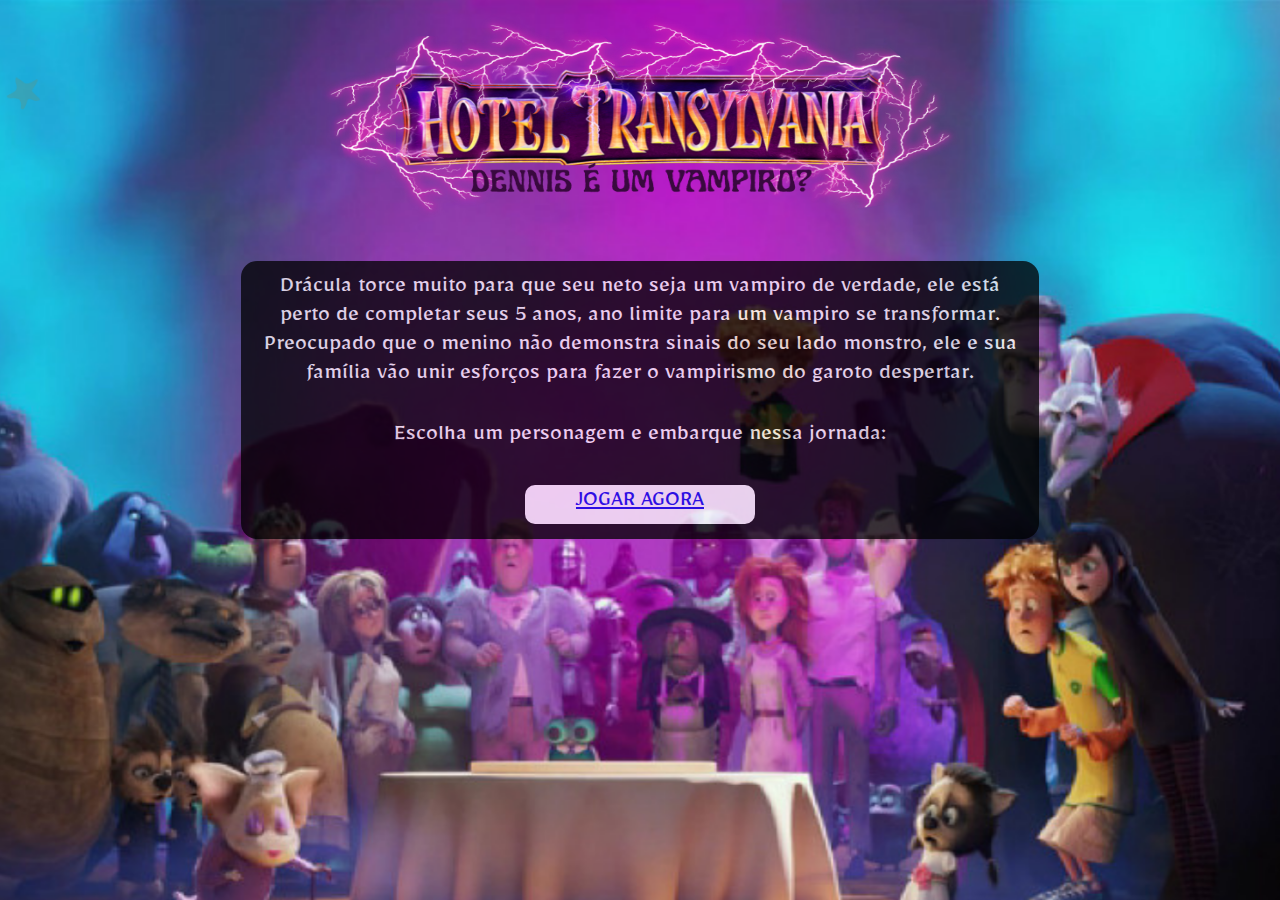
<file: index.html>
<!DOCTYPE html>
<html lang="en">
<head>
    <meta charset="UTF-8">
    <meta http-equiv="X-UA-Compatible" content="IE=edge">
    <meta name="viewport" content="width=device-width, initial-scale=1.0">
    <title>Jogo - Hotel Transilvânia</title>
    <link rel="stylesheet" href="css/style-index.css">

</head>
<body class="page">
    <header class="maintitle">
        <a class="logo"
        href="index.html"><img src=".//imagens/logo-hotel.png" alt='logo hotel Transilvânia'width="700px" height="220">
        </a>
    </header>

    <section class="container">
          <p class="instructions"> Drácula torce muito para que seu neto seja um vampiro de verdade, ele está perto de completar seus 5 anos, ano limite para um vampiro se transformar. Preocupado que o menino não demonstra sinais do seu lado monstro, ele e sua família vão unir esforços para fazer o vampirismo do garoto despertar. </p>
          <p>Escolha um personagem e embarque nessa jornada:</p>

        <button><a href="./html/characters.html">JOGAR AGORA</a></button>

    </section>

</body>
</html>
</file>
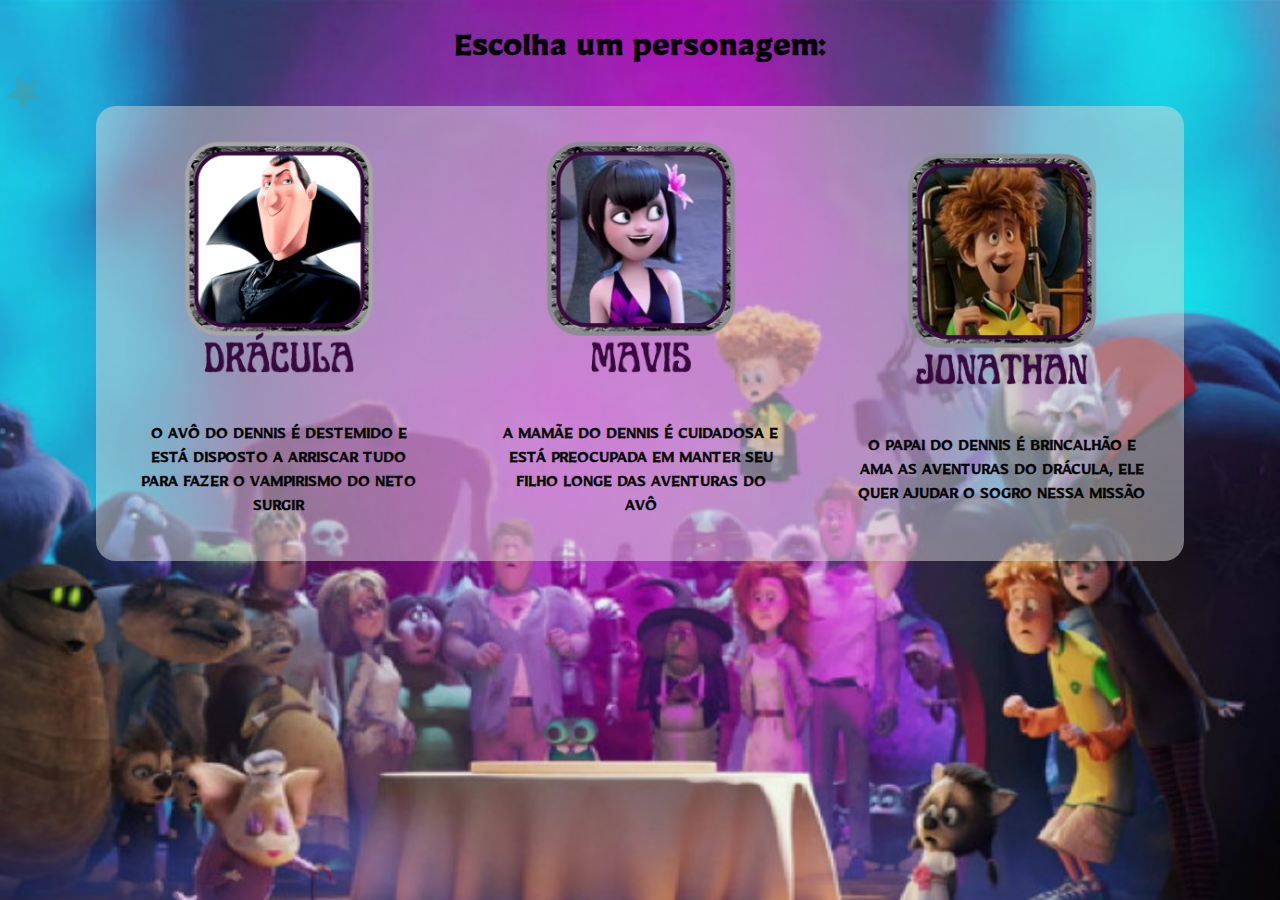
<file: html/characters.html>
<!DOCTYPE html>
<html lang="en">
<head>
    <meta charset="UTF-8">
    <meta http-equiv="X-UA-Compatible" content="IE=edge">
    <meta name="viewport" content="width=device-width, initial-scale=1.0">
    <title>Escolha seu personagem</title>
    <link rel="stylesheet" href="../css/style-characters.css">

</head>
<body>
  <header class="maintitle">
    <h1>Escolha um personagem:</h1>
</header>


    <section class="container">

      <ul class ="char-choice">

        <li class="char-item">
          <a href="./playerDracula1.html"><img src="../imagens/player1-dracula.png" alt='dracula'width="250px" height="250"></a>
          <span class="char-lore">O avô do Dennis é destemido e está disposto a arriscar tudo para fazer o vampirismo do neto surgir</span>
        </li>

        <li class ="char-item">
           <a href="./playerMavis1.html"><img src="../imagens/player2-mavis.png" alt='mavis'width="250px" height="250"></a>
           <span class="char-lore">A mamãe do Dennis é cuidadosa e está preocupada em manter seu filho longe das aventuras do avô</span>
        </li>

        <li class =" char-item ">
           <a href="./playerJonathan1.html"><img src="../imagens/player3-jonathan.png" alt='jonathan'width="250px" height="250"></a>
           <span class="char-lore">O papai do Dennis é brincalhão e ama as aventuras do Drácula, ele quer ajudar o sogro nessa missão</span>
        </li>

      </ul>
    </section>

</body>
</html>
</file>
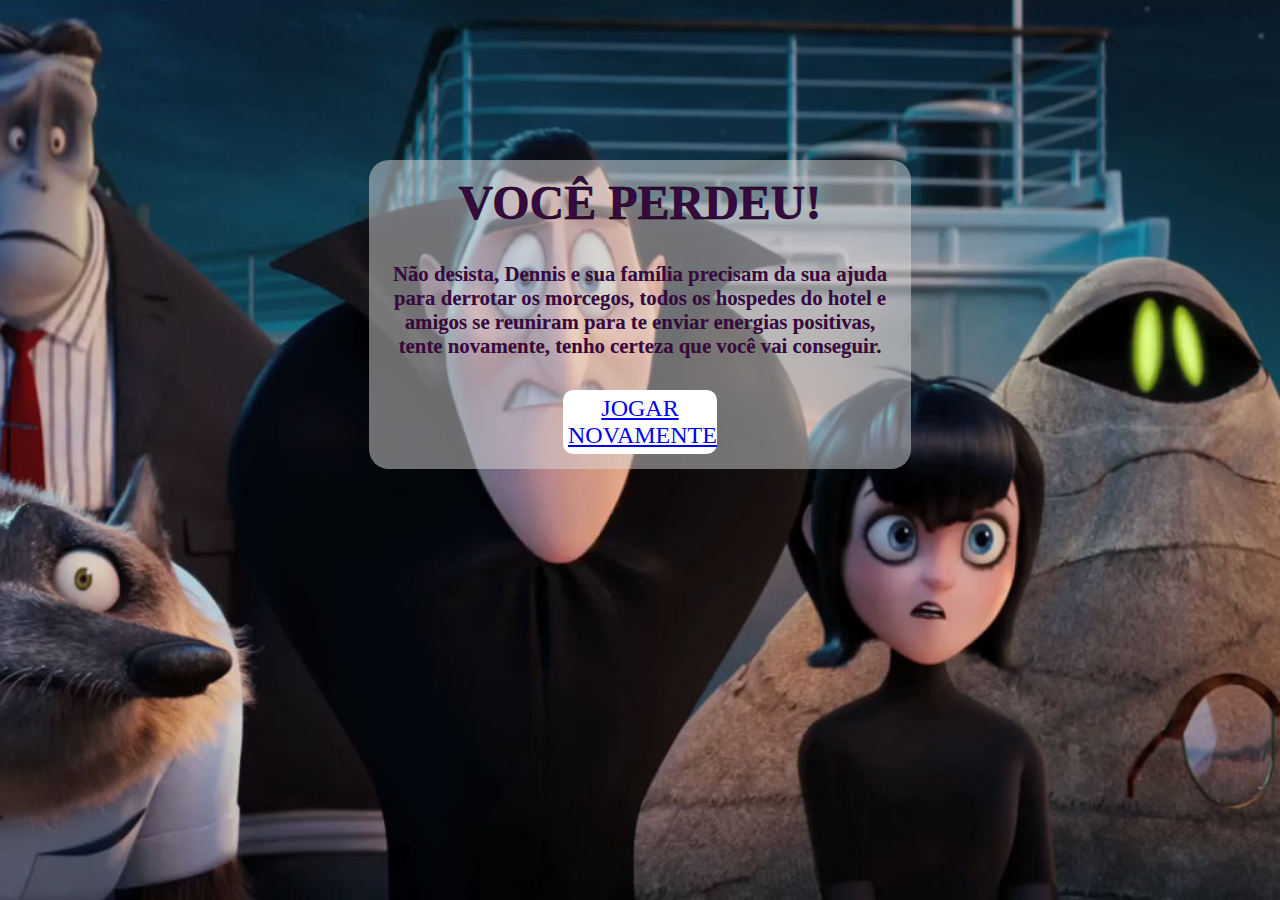
<file: html/gamehover-loser.html>
<!DOCTYPE html>
<html lang="en">
<head>
    <meta charset="UTF-8">
    <meta http-equiv="X-UA-Compatible" content="IE=edge">
    <meta name="viewport" content="width=device-width, initial-scale=1.0">
    <title>Terceira Pergunta - Player Drácula</title>
    <link rel="stylesheet" href="../css/style-gamehover-loser.css">

</head>
<body>
    <main>
        <section class="question">
             <h1>VOCÊ PERDEU!</h1>
             <h2>Não desista, Dennis e sua família precisam da sua ajuda para derrotar os morcegos, todos os hospedes do hotel e amigos se reuniram para te enviar energias positivas, tente novamente, tenho certeza que você vai conseguir. </h2>
        </section>

        <button class="click"> <a href="../index.html">JOGAR NOVAMENTE</a></button>

    </main>
</body>
</html>
</file>
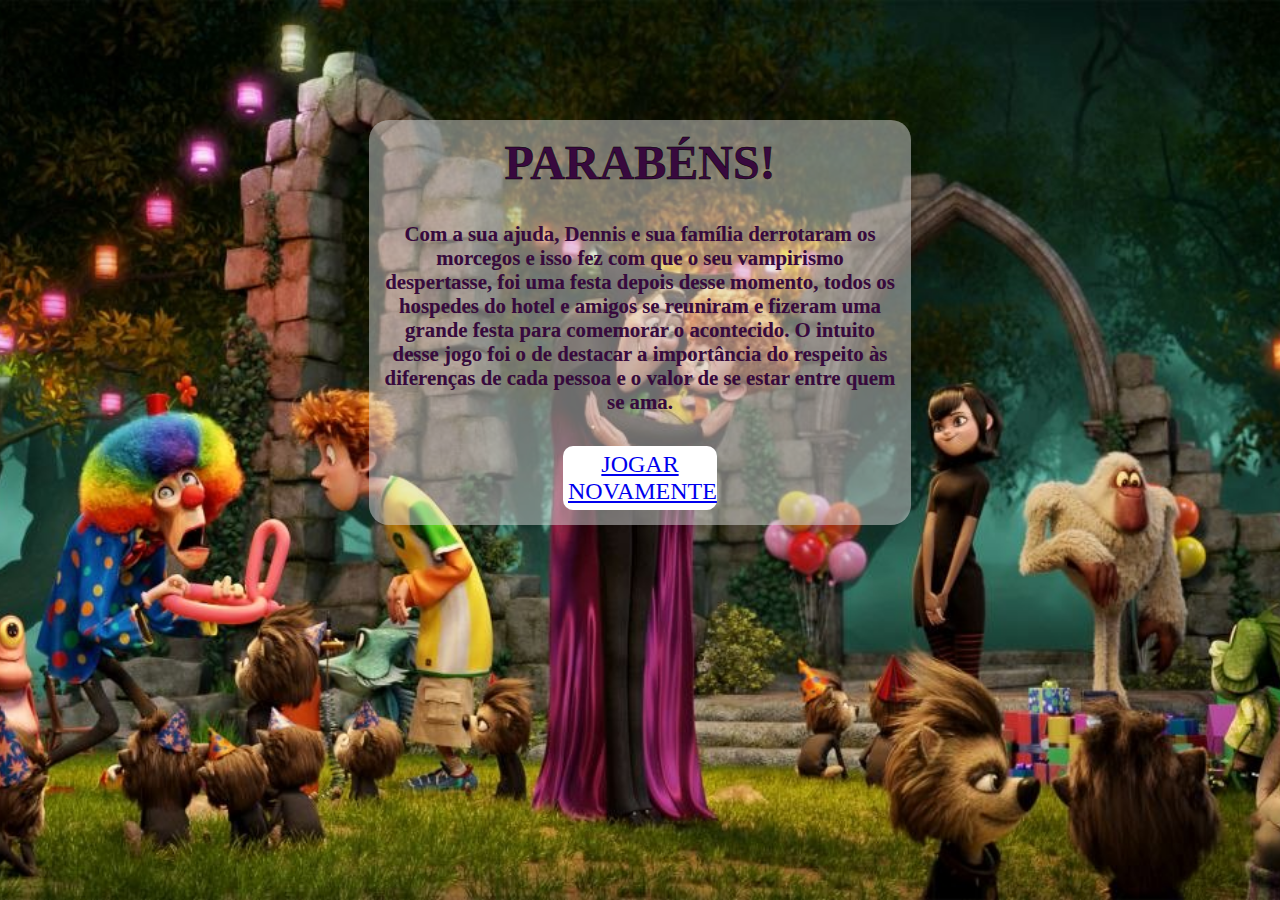
<file: html/gamehover-winner.html>
<!DOCTYPE html>
<html lang="en">
<head>
    <meta charset="UTF-8">
    <meta http-equiv="X-UA-Compatible" content="IE=edge">
    <meta name="viewport" content="width=device-width, initial-scale=1.0">
    <title>Terceira Pergunta - Player Drácula</title>
    <link rel="stylesheet" href="../css/style-gamehover-winner.css">

</head>
<body>
    <main>
        <section class="question">
             <h1>PARABÉNS!</h1>
             <h2>Com a sua ajuda, Dennis e sua família derrotaram os morcegos e isso fez com que o seu vampirismo despertasse, foi uma festa depois desse momento, todos os hospedes do hotel e amigos se reuniram e fizeram uma grande festa para comemorar o acontecido. O intuito desse jogo foi o de destacar a importância do respeito às diferenças de cada pessoa e o valor de se estar entre quem se ama.</h2>
        </section>

        <button class="click"> <a href="../index.html">JOGAR NOVAMENTE</a></button>

    </main>
</body>
</html>
</file>
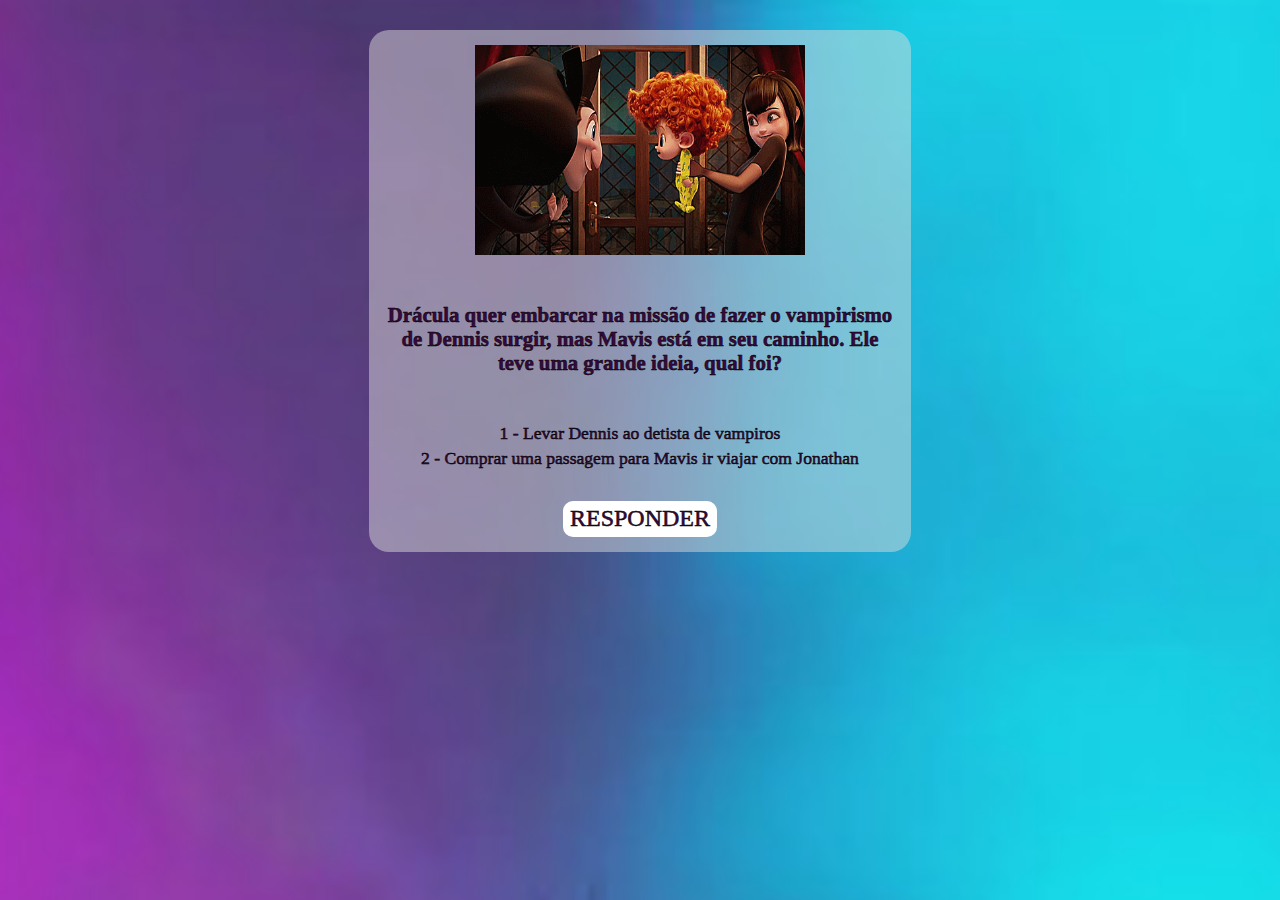
<file: html/playerDracula1.html>
<!DOCTYPE html>
<html lang="en">
<head>
    <meta charset="UTF-8">
    <meta http-equiv="X-UA-Compatible" content="IE=edge">
    <meta name="viewport" content="width=device-width, initial-scale=1.0">
    <title>Primeira Pergunta - Player Drácula</title>
    <link rel="stylesheet" href="../css/style-players.css">
    <script src="../js/playerDracula.js"></script>

</head>
<body>
    <main>
        <section class="question">
            <img src="../imagens/player-gif-dracula1.gif" alt='dracula'width="330px" height="210">
            <h2>Drácula quer embarcar na missão de fazer o vampirismo de Dennis surgir, mas Mavis está em seu caminho. Ele teve uma grande ideia, qual foi?</h2>
            
            <div class="position">
                 <ul class="options">
                     <li>1 - Levar Dennis ao detista de vampiros</li>
                     <li>2 - Comprar uma passagem para Mavis ir viajar com Jonathan</li>
                 </ul>
            </div>
            
        </section>

        <button onclick="decisao1()"><a class="click">RESPONDER</a></button>

    </main>
</body>
</html>
</file>
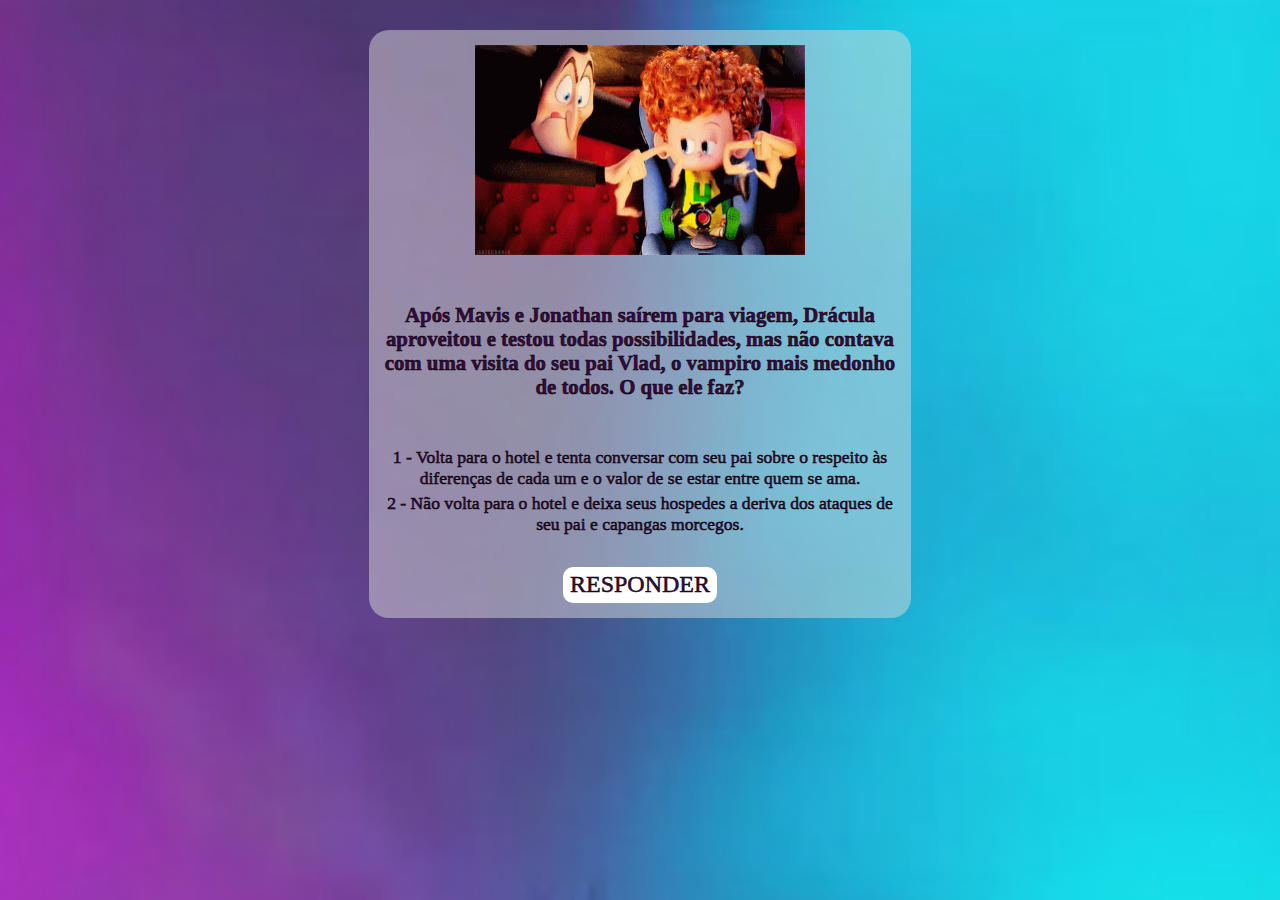
<file: html/playerDracula2.html>
<!DOCTYPE html>
<html lang="en">
<head>
    <meta charset="UTF-8">
    <meta http-equiv="X-UA-Compatible" content="IE=edge">
    <meta name="viewport" content="width=device-width, initial-scale=1.0">
    <title>Segunda Pergunta - Player Drácula</title>
    <link rel="stylesheet" href="../css/style-players.css">
    <script src="../js/playerDracula.js"></script>

</head>
<body>
    <main>
        <section class="question">
            <img src="../imagens/player-gif-dracula2.gif" alt='dracula'width="330px" height="210">
            <h2>Após Mavis e Jonathan saírem para viagem, Drácula aproveitou e testou todas possibilidades, mas não contava com uma visita do seu pai Vlad, o vampiro mais medonho de todos. O que ele faz?</h2>
           
            <div class="position">
                 <ul class="options">
                     <li>1 - Volta para o hotel e tenta conversar com seu pai sobre o respeito às diferenças de cada um e o valor de se estar entre quem se ama.</li>
                     <li>2 - Não volta para o hotel e deixa seus hospedes a deriva dos ataques de seu pai e capangas morcegos.</li>
                 </ul>
            </div>
            
        </section>

        <button onclick="decisao2()"><a class="click">RESPONDER</a></button>

    </main>
</body>
</html>
</file>
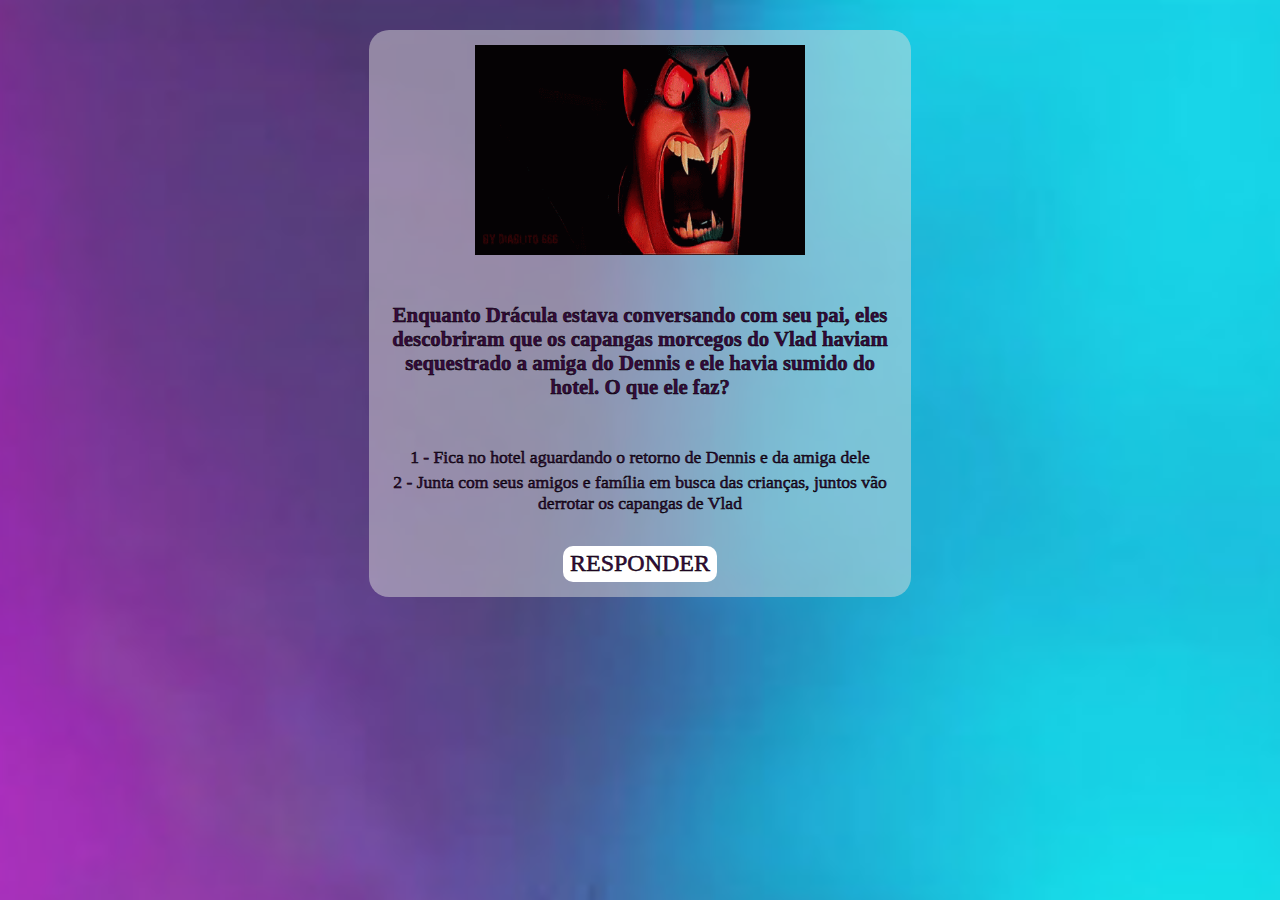
<file: html/playerDracula3.html>
<!DOCTYPE html>
<html lang="en">
<head>
    <meta charset="UTF-8">
    <meta http-equiv="X-UA-Compatible" content="IE=edge">
    <meta name="viewport" content="width=device-width, initial-scale=1.0">
    <title>Terceira Pergunta - Player Drácula</title>
    <link rel="stylesheet" href="../css/style-players.css">
    <script src="../js/playerDracula.js"></script>
    

</head>
<body>
    <main>
        <section class="question">
            <img src="../imagens/player-gif-dracula3.gif" alt='dracula'width="330px" height="210">
            <h2>Enquanto Drácula estava conversando com seu pai, eles descobriram que os capangas morcegos do Vlad haviam sequestrado a amiga do Dennis e ele havia sumido do hotel. O que ele faz?</h2>
           
            <div class="position">
                 <ul class="options">
                     <li>1 - Fica no hotel aguardando o retorno de Dennis e da amiga dele</li>
                     <li>2 - Junta com seus amigos e família em busca das crianças, juntos vão derrotar os capangas de Vlad</li>
                 </ul>
           </div>
           
        </section>

        <button onclick="decisao3()"><a class="click">RESPONDER</a></button>

    </main>
</body>
</html>
</file>
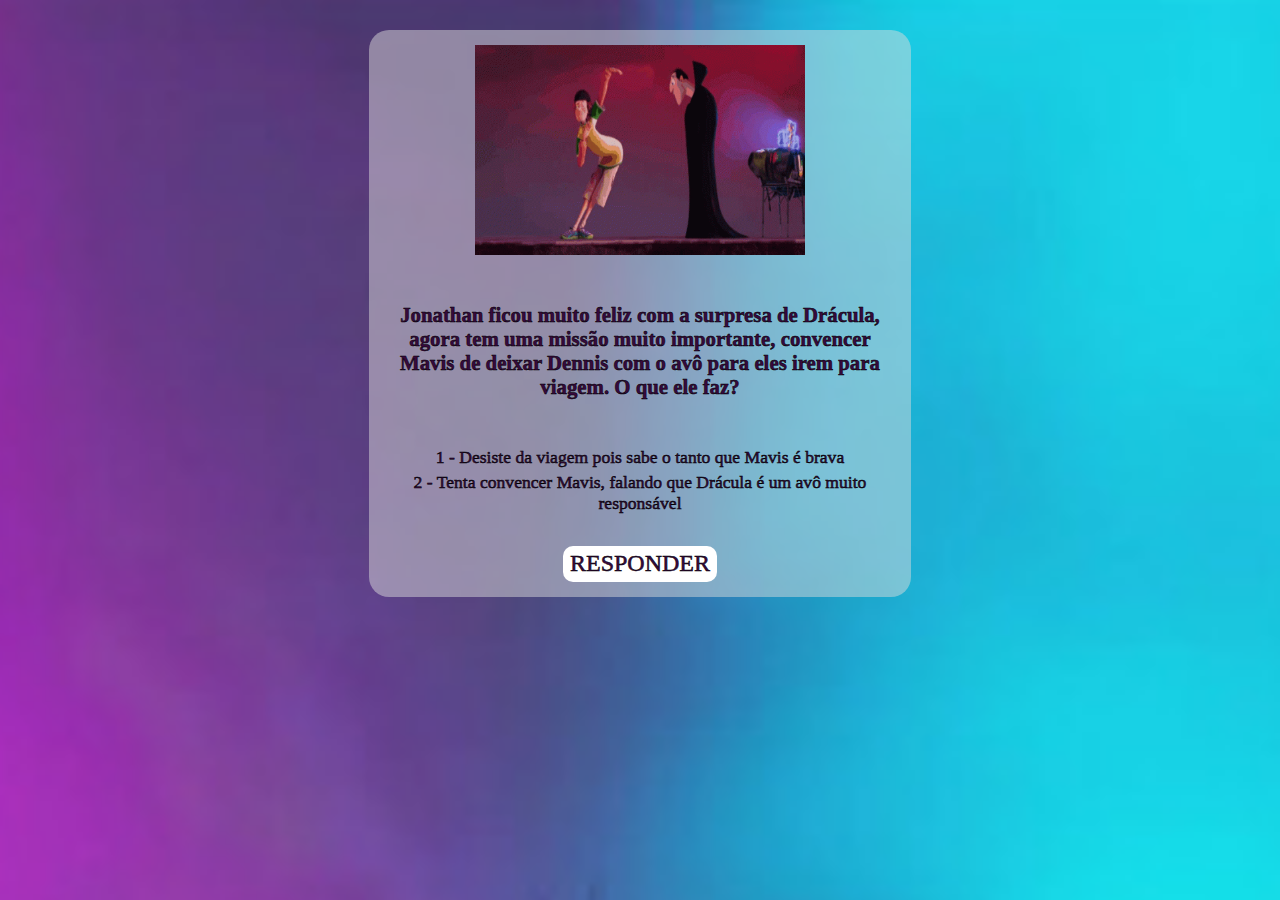
<file: html/playerJonathan1.html>
<!DOCTYPE html>
<html lang="en">
<head>
    <meta charset="UTF-8">
    <meta http-equiv="X-UA-Compatible" content="IE=edge">
    <meta name="viewport" content="width=device-width, initial-scale=1.0">
    <title>Primeira Pergunta - Player Jonathan</title>
    <link rel="stylesheet" href="../css/style-players.css">
   

</head>
<body>
    <main>
        <section class="question">
            <img src="../imagens/player-gif-jonathan1.gif" alt='dracula'width="330px" height="210">
            <h2>Jonathan ficou muito feliz com a surpresa de Drácula, agora tem uma missão muito importante, convencer Mavis de deixar Dennis com o avô para eles irem para viagem. O que ele faz? </h2>
           
            <div class="position">
                 <ul class="options">
                      <li>1 - Desiste da viagem pois sabe o tanto que Mavis é brava</li>
                     <li>2 - Tenta convencer Mavis, falando que Drácula é um avô muito responsável</li>
                 </ul>
            </div>
            
        </section>

        <button onclick="decisao1()"><a class="click">RESPONDER</a></button>

    </main>
    <script src="../js/playerJonathan.js"></script>
</body>
</html>
</file>
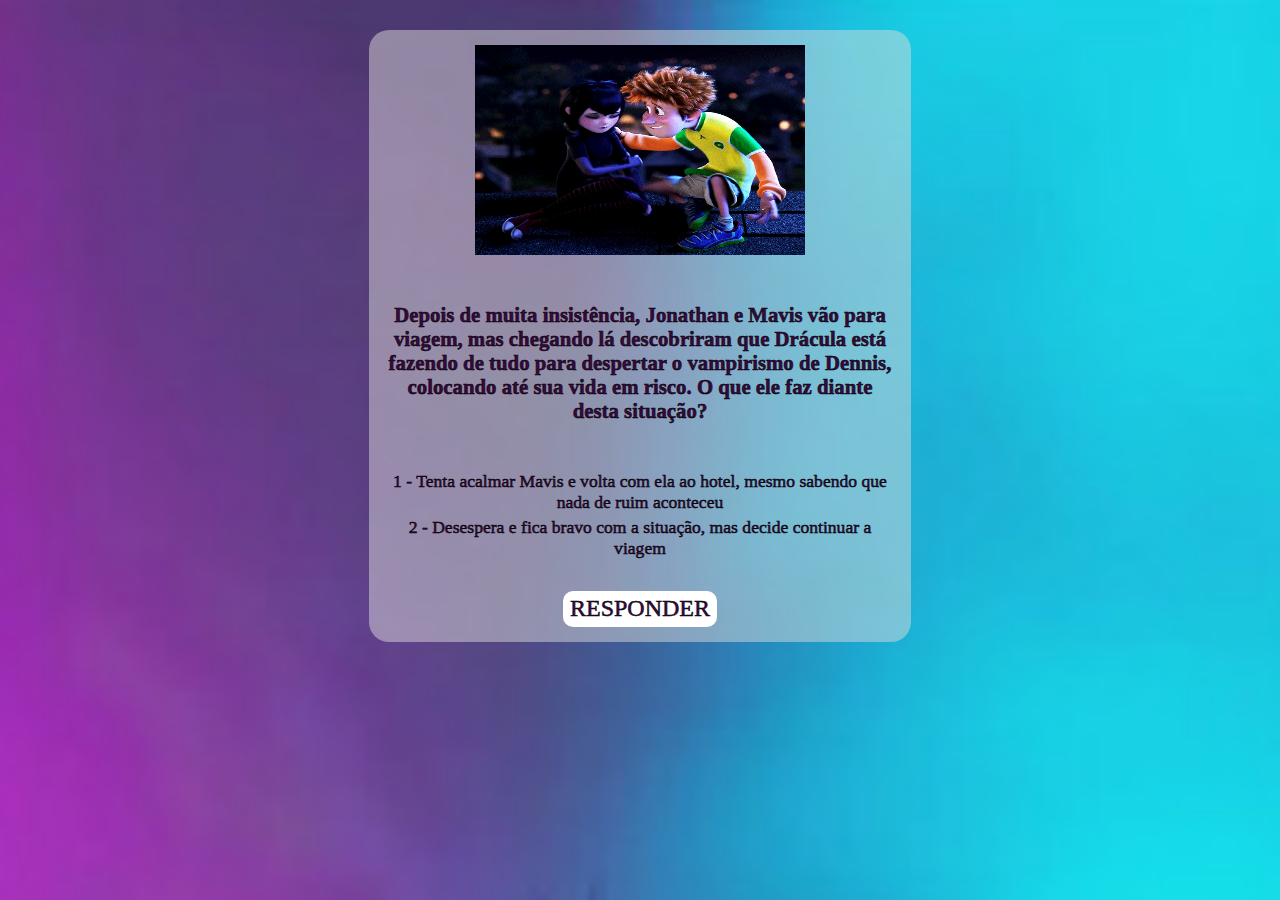
<file: html/playerJonathan2.html>
<!DOCTYPE html>
<html lang="en">
<head>
    <meta charset="UTF-8">
    <meta http-equiv="X-UA-Compatible" content="IE=edge">
    <meta name="viewport" content="width=device-width, initial-scale=1.0">
    <title>Segunda Pergunta - Player Jonathan</title>
    <link rel="stylesheet" href="../css/style-players.css">
    <script src="../js/playerJonathan.js"></script>

</head>
<body>
    <main>
        <section class="question">
            <img src="../imagens/player-gif-jonathan3.gif" alt='dracula'width="330px" height="210">
            <h2>Depois de muita insistência, Jonathan e Mavis vão para viagem, mas chegando lá descobriram que Drácula está fazendo de tudo para despertar o vampirismo de Dennis, colocando até sua vida em risco. O que ele faz diante desta situação?</h2>
        
            <div class="position">
                  <ul class="options">
                     <li>1 - Tenta acalmar Mavis e volta com ela ao hotel, mesmo sabendo que nada de ruim aconteceu</li>
                     <li>2 - Desespera e fica bravo com a situação, mas decide continuar a viagem</li>
                   </ul>
            </div>
            
        </section>

        <button onclick="decisao2()"><a class="click">RESPONDER</a></button>

    </main>
</body>
</html>
</file>
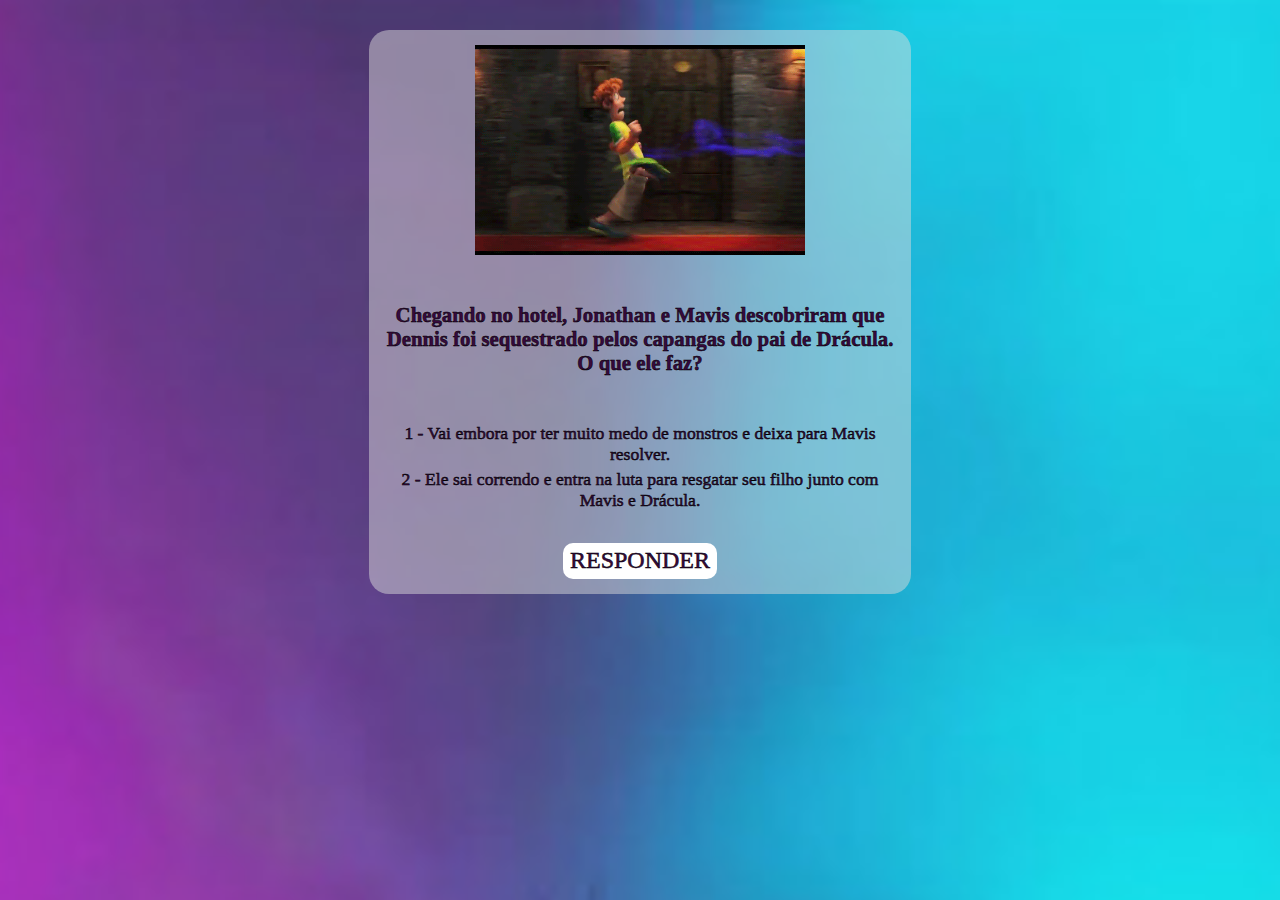
<file: html/playerJonathan3.html>
<!DOCTYPE html>
<html lang="en">
<head>
    <meta charset="UTF-8">
    <meta http-equiv="X-UA-Compatible" content="IE=edge">
    <meta name="viewport" content="width=device-width, initial-scale=1.0">
    <title>Terceira Pergunta - Player Jonathan</title>
    <link rel="stylesheet" href="../css/style-players.css">
    <script src="../js/playerJonathan.js"></script>

</head>
<body>
    <main>
        <section class="question">
            <img src="../imagens/player-gif-jonathan2.gif" alt='dracula'width="330px" height="210">
            <h2>Chegando no hotel, Jonathan e Mavis descobriram que Dennis foi sequestrado pelos capangas do pai de Drácula. O que ele faz?</h2>
         
            <div class="position">
                <ul class="options">
                     <li>1 - Vai embora por ter muito medo de monstros e deixa para Mavis resolver.</li>
                     <li>2 - Ele sai correndo e entra na luta para resgatar seu filho junto com Mavis e Drácula.</li>
                </ul>
            </div>

        </section>

        <button onclick="decisao3()"><a class="click">RESPONDER</a></button>

    </main>
</body>
</html>
</file>
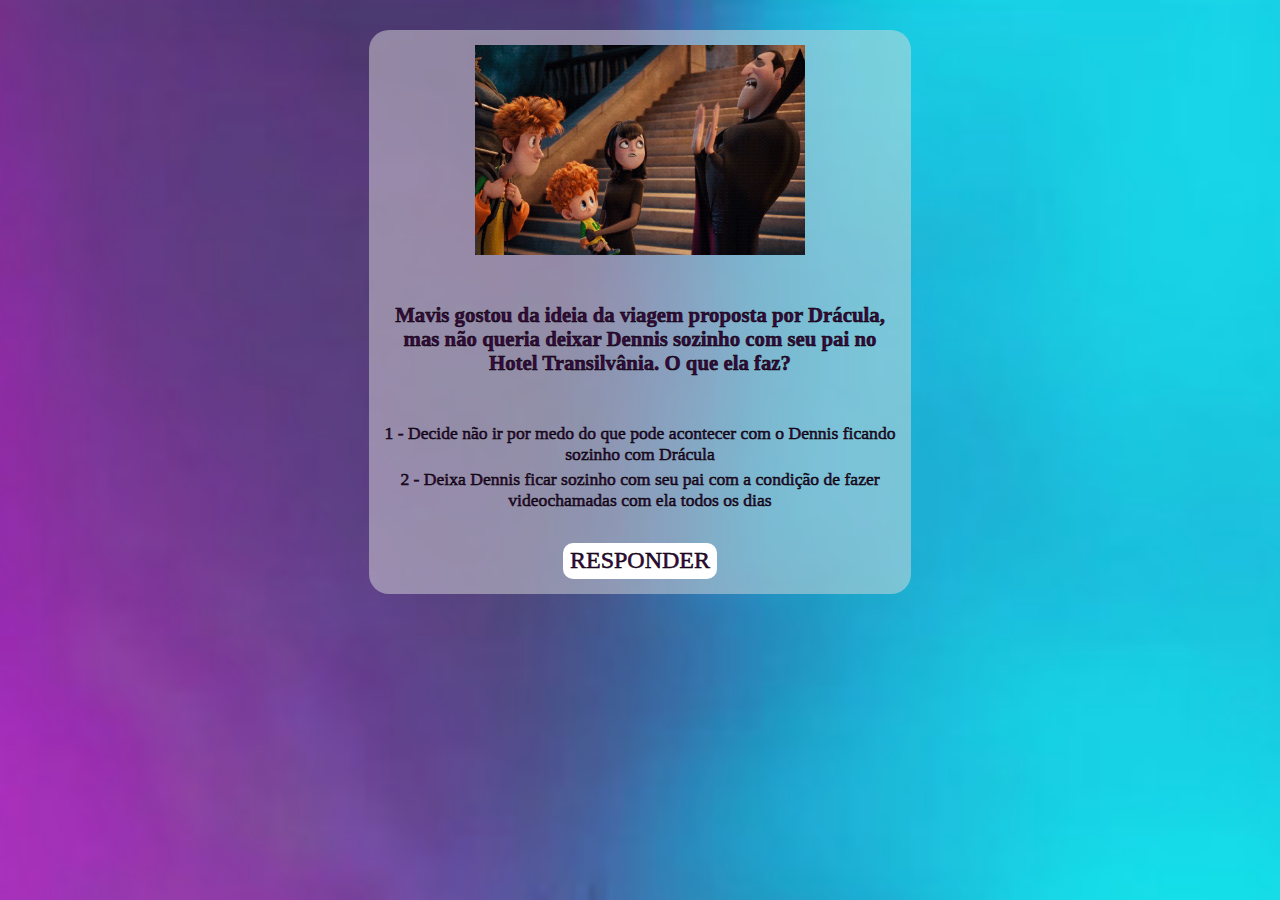
<file: html/playerMavis1.html>
<!DOCTYPE html>
<html lang="en">
<head>
    <meta charset="UTF-8">
    <meta http-equiv="X-UA-Compatible" content="IE=edge">
    <meta name="viewport" content="width=device-width, initial-scale=1.0">
    <title>Primeira Pergunta - Player Mavis</title>
    <link rel="stylesheet" href="../css/style-players.css">
    <script src="../js/playerMavis.js"></script>

</head>
<body>
    <main>
        <section class="question">
            <img src="../imagens/player-gif-mavis1.gif" alt='dracula'width="330px" height="210">
            <h2>Mavis gostou da ideia da viagem proposta por Drácula, mas não queria deixar Dennis sozinho com seu pai no Hotel Transilvânia. O que ela faz?</h2>
        
            <div class="position">
                  <ul class="options">
                      <li>1 - Decide não ir por medo do que pode acontecer com o Dennis ficando sozinho com Drácula</li>
                     <li>2 - Deixa Dennis ficar sozinho com seu pai com a condição de fazer videochamadas com ela todos os dias</li>
                  </ul>
            </div>
            
        </section>

        <button onclick="decisao1()"><a class="click">RESPONDER</a></button>

    </main>
</body>
</html>
</file>
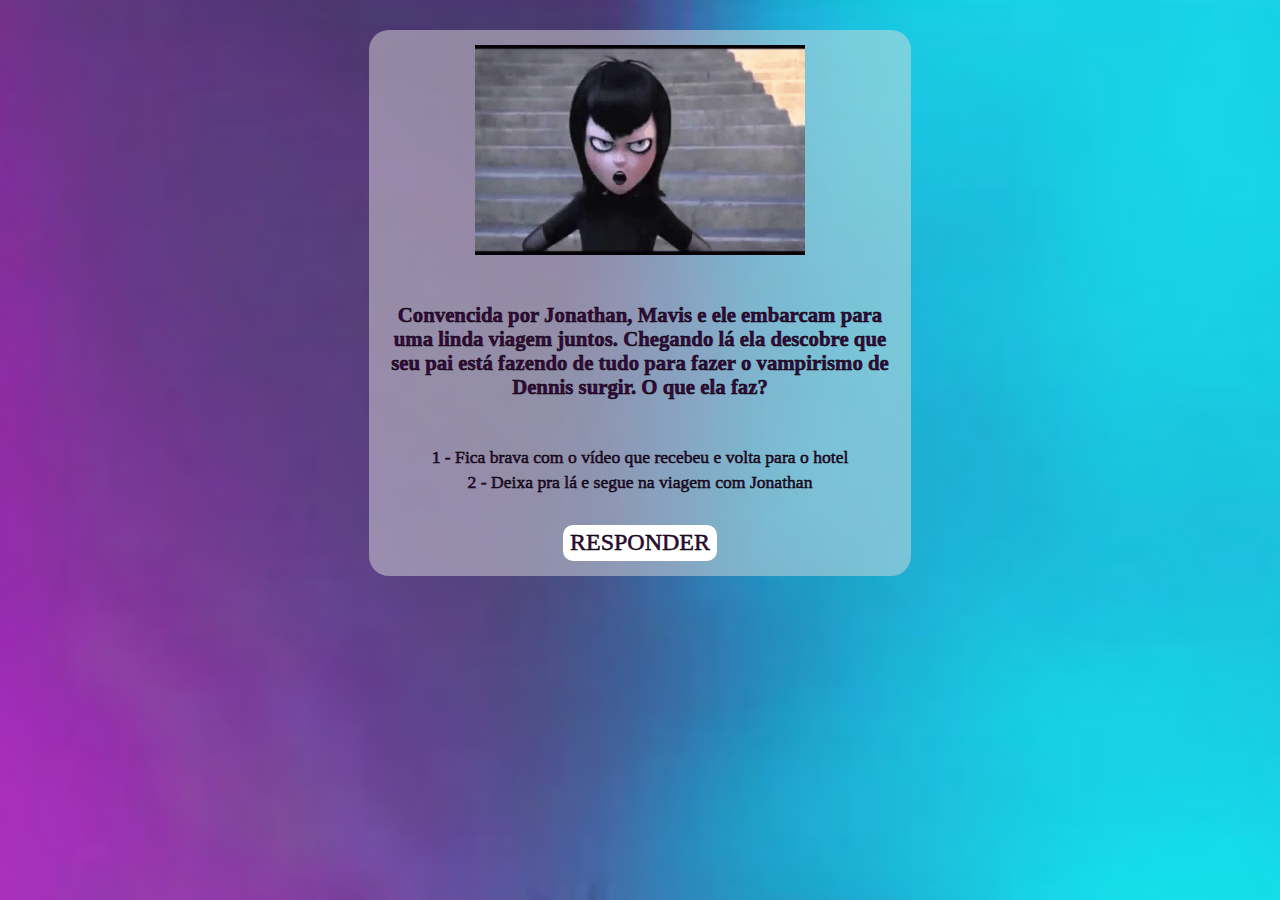
<file: html/playerMavis2.html>
<!DOCTYPE html>
<html lang="en">
<head>
    <meta charset="UTF-8">
    <meta http-equiv="X-UA-Compatible" content="IE=edge">
    <meta name="viewport" content="width=device-width, initial-scale=1.0">
    <title>Segunda Pergunta - Player Mavis</title>
    <link rel="stylesheet" href="../css/style-players.css">
    <script src="../js/playerMavis.js"></script>

</head>
<body>
    <main>
        <section class="question">
            <img src="../imagens/player-gif-mavis2.gif" alt='dracula'width="330px" height="210">
            <h2>Convencida por Jonathan, Mavis e ele embarcam para uma linda viagem juntos. Chegando lá ela descobre que seu pai está fazendo de tudo para fazer o vampirismo de Dennis surgir. O que ela faz?</h2>
       
            <div class="position">
                  <ul class="options">
                     <li>1 - Fica brava com o vídeo que recebeu e volta para o hotel</li>
                     <li>2 - Deixa pra lá e segue na viagem com Jonathan</li>
                 </ul>
            </div>
            
        </section>

        <button onclick="decisao2()"><a class="click">RESPONDER</a></button>

    </main>
</body>
</html>
</file>
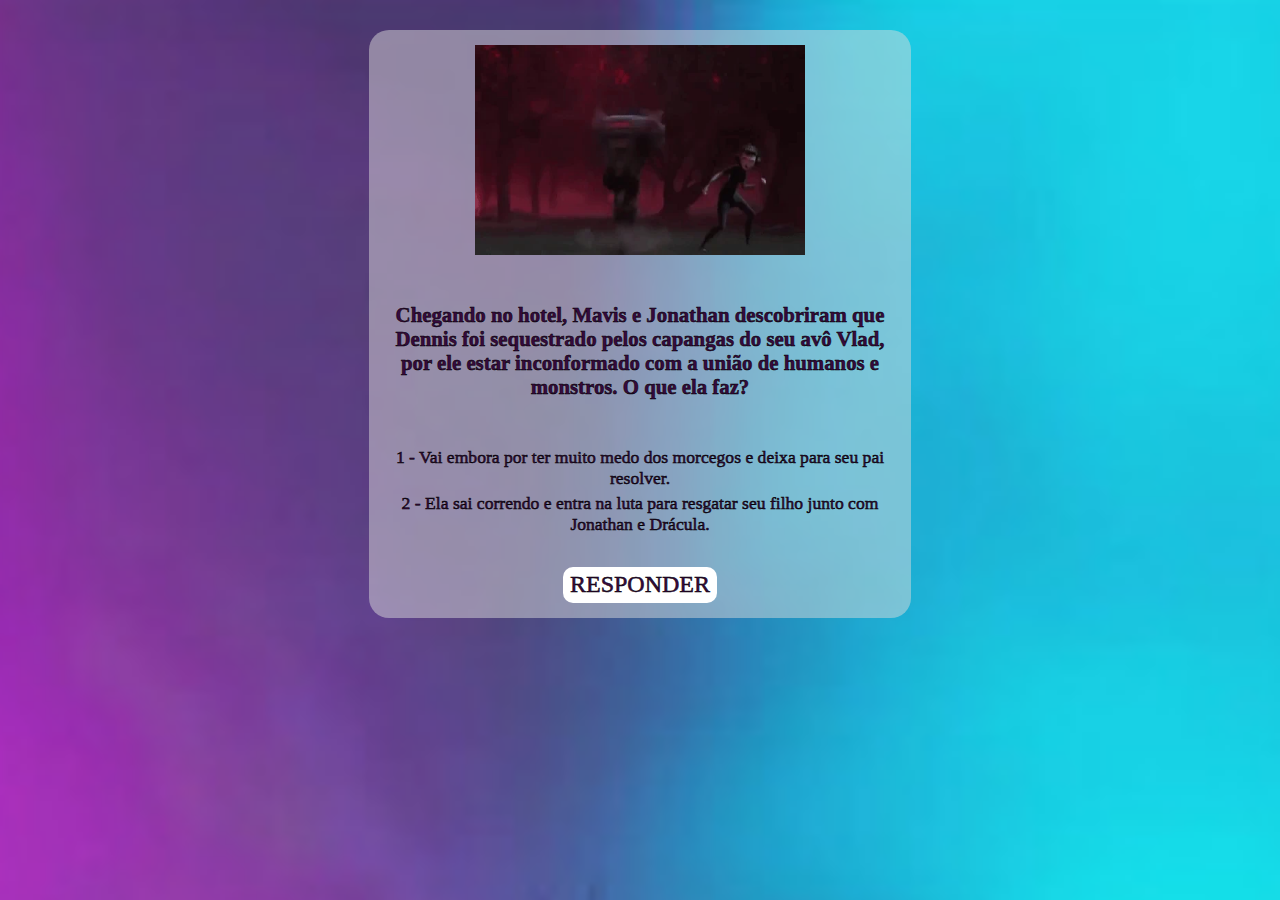
<file: html/playerMavis3.html>
<!DOCTYPE html>
<html lang="en">
<head>
    <meta charset="UTF-8">
    <meta http-equiv="X-UA-Compatible" content="IE=edge">
    <meta name="viewport" content="width=device-width, initial-scale=1.0">
    <title>Terceira Pergunta - Player Mavis</title>
    <link rel="stylesheet" href="../css/style-players.css">
    <script src="../js/playerMavis.js"></script>

</head>
<body>
    <main>
        <section class="question">
            <img src="../imagens/player-gif-mavis3.gif" alt='dracula'width="330px" height="210">
            <h2>Chegando no hotel, Mavis e Jonathan descobriram que Dennis foi sequestrado pelos capangas do seu avô Vlad, por ele estar inconformado com a união de humanos e monstros. O que ela faz?</h2>
        
            <div class="position">
                <ul class="options">
                     <li>1 - Vai embora por ter muito medo dos morcegos e deixa para seu pai resolver.</li>
                     <li>2 - Ela sai correndo e entra na luta para resgatar seu filho junto com Jonathan e Drácula.</li>
                </ul>
            </div>
            
        </section>

        <button onclick="decisao3()"><a class="click">RESPONDER</a></button>

    </main>
</body>
</html>
</file>
<file: css/style-index.css>
@import url('https://fonts.googleapis.com/css2?family=Kalam:wght@300&family=Mirza&display=swap');

* {
    margin:0; 
    padding:0;
}


body{
    width: 100%;
    height: 100vh;
    background-image:url(../imagens/background1.png);
    background-position: center;
    background-size: cover;
    background-repeat: no-repeat;
    display: flex;
    flex-direction: column;
    justify-content: flex-start;
    align-items: center;
    font-family: 'Mirza', cursive;
}
 

.maintitle {
    width: 100%;
    display: flex;
    flex-direction: column;
    justify-content: flex-start;
    align-items: center;
}

.container {
    margin-top: 2em;
    display: flex;
    flex-direction: column;
    justify-content: center;
    align-items: center;
    text-align: center;
    background: rgb(0, 0, 0);
    width: 60%;
    padding: 15px;
    opacity: 75%;
    border-radius: 1rem;
}



.container h2 {
    margin-bottom: 2rem;
    font-size: 2rem;
    font-weight: 500;
    color: rgb(255, 255, 255);
    background-color: #38093E;
    border-radius: 0.5rem;
}

.container p {
    margin-bottom: 2rem;
    font-size: 1.5rem;
    color: #ffffff;
}

button {
    border: none;
    width: 30%;
    background: #fff;
    font-size: 1.5rem;
    color: #38093E;
    border-radius: 10px;
    padding: 0.2em;
    justify-content: center;
    font-family: 'Mirza', cursive;
    transition: .2s linear;
    text-transform: uppercase;
}
button:hover {
    background: #ffd000;
    color: black;
    transform: scale(1.1);
}
</file>
<file: css/style-characters.css>
@import url('https://fonts.googleapis.com/css2?family=Kalam:wght@300&family=Mirza&display=swap');

* {
    margin: 0;
    padding: 0;
    border: none;
}

body{
    width: 100%;
    height: 100vh;
    background-image:url(../imagens/background1.png);
    background-position: center;
    background-size: cover;
    display: flex;
    flex-direction: column;
    align-items: center;
    font-family: 'Mirza', cursive;
}

.maintitle{
    padding: 30px;
    -webkit-text-stroke: 0.5px black;
    font-size: 1.2rem;
}

.container {
    display: flex;
    flex-direction: column;
    justify-content:space-between;
    align-items: center;
    text-align: center;
    width: 85%;
    background-color: rgba(219, 218, 218, 0.493);
    border-radius: 20px;
    -webkit-text-stroke: 0.5px black;
}

.char-choice {
    width: 100%;
    display: flex;
    justify-content: center;
    align-items: center;
}

.char-item {
    display: flex;
    flex-direction: column;
    align-items: center;
    text-align: center;
    justify-content: space-between;
    margin-bottom: 40px;
    transition: .2s linear;
    text-transform: uppercase;
}

.char-item:hover{
    transform: scale(1.1);
}
.char-lore {
    font-size: 1.2rem;
    padding: 0em;
    width: 80%;
    font-weight: 500;
}

img {
    padding: 30px;
}
</file>
<file: css/style-gamehover-loser.css>
* {
    margin: 0;
    padding: 0;
    border: none;
}

body{
    width: 100%;
    height: 100vh;
    background-image:url(../imagens/background4.png);
    background-position: center;
    background-size: cover;
    display: flex;
    flex-direction: column;
    align-items: center;
    font-family: 'Mirza', cursive;
}

main {
    display: flex;
    flex-direction: column;
    justify-content:space-between;
    align-items: center;
    text-align: center;
    width: 70%;
    background-color: rgba(219, 218, 218, 0.493);
    border-radius: 20px;
    margin-top: 160px;
    padding: 15px;
}


.question {
    display: flex;
    flex-direction: column;
    align-items: center;
    gap: 2em;
}

h1 {
    text-align: center;
    font-size: 3rem;
    color: #38093E;
    -webkit-text-stroke: 0.5px black;
}

h2 {
    text-align: center;
    font-size: 1.3rem;
    color: #38093E;
    -webkit-text-stroke: 0.1px black;
    margin-bottom: 2rem;
    gap: 0.2em;
}


button {
    border: none;
    width: 30%;
    background: #fff;
    font-size: 1.5rem;
    color: #38093E;
    border-radius: 10px;
    padding: 0.2em;
    justify-content: center;
    font-family: 'Mirza', cursive;
    transition: .2s linear;
    text-transform: uppercase;
}

button:hover {
    background: #ffd000;
    color: black;
    transform: scale(1.1);
}

@media(max-width:1300px) {
    main {
        width: 40%;
    }
}

@media(max-width:1000px) {
    main {
        width: 60%;
        margin-right: 3.2rem;
    }

    h2 {
        font-size: 1.3rem;
    }

    .click {
        font-size: 1rem;
    }
}

@media(max-width:600px) {
    main {
        width: 80%;
        margin-right: 3.2rem;
    }

    h2 {
        font-size: 1.3rem;
    }
  

    .click {
        font-size: 1rem;
    }
}

@media(max-width:500px) {
    body {
        justify-content: center;
    }

    main {
        width: 80%;
    }


    h2 {
        font-size: 1.2rem;
    }
    .click {
        font-size: 1rem;
    }
}
</file>
<file: css/style-gamehover-winner.css>
* {
    margin: 0;
    padding: 0;
    border: none;
}

body{
    width: 100%;
    height: 100vh;
    background-image:url(../imagens/background3.png);
    background-position: center;
    background-size: cover;
    display: flex;
    flex-direction: column;
    align-items: center;
    font-family: 'Mirza', cursive;
}

main {
    display: flex;
    flex-direction: column;
    justify-content:space-between;
    align-items: center;
    text-align: center;
    width: 70%;
    background-color: rgba(219, 218, 218, 0.493);
    border-radius: 20px;
    margin-top: 120px;
    padding: 15px;
}


.question {
    display: flex;
    flex-direction: column;
    align-items: center;
    gap: 2em;
}

h1 {
    text-align: center;
    font-size: 3rem;
    color: #38093E;
    -webkit-text-stroke: 0.5px black;
}

h2 {
    text-align: center;
    font-size: 1.3rem;
    color: #38093E;
    -webkit-text-stroke: 0.1px black;
    margin-bottom: 2rem;
    gap: 0.2em;
}


button {
    border: none;
    width: 30%;
    background: #fff;
    font-size: 1.5rem;
    color: #38093E;
    border-radius: 10px;
    padding: 0.2em;
    justify-content: center;
    font-family: 'Mirza', cursive;
    transition: .2s linear;
    text-transform: uppercase;
}

button:hover {
    background: #ffd000;
    color: black;
    transform: scale(1.1);
}

@media(max-width:1300px) {
    main {
        width: 40%;
    }
}

@media(max-width:1000px) {
    main {
        width: 60%;
        margin-right: 3.2rem;
    }

    h2 {
        font-size: 1.3rem;
    }

    .click {
        font-size: 1rem;
    }
}

@media(max-width:600px) {
    main {
        width: 80%;
        margin-right: 3.2rem;
    }

    h2 {
        font-size: 1.3rem;
    }

    .click {
        font-size: 1rem;
    }
}

@media(max-width:500px) {
    body {
        justify-content: center;
    }

    main {
        width: 80%;
    }


    h2 {
        font-size: 1.2rem;
    }


    .click {
        font-size: 1rem;
    }
}
</file>
<file: css/style-players.css>
* {
    margin: 0;
    padding: 0;
    border: none;
}

body{
    width: 100%;
    height: 100vh;
    background-image:url(../imagens/background2.png);
    background-position: center;
    background-size: cover;
    display: flex;
    flex-direction: column;
    align-items: center;
    font-family: 'Mirza', cursive;
}

main {
    display: flex;
    flex-direction: column;
    justify-content:space-between;
    align-items: center;
    text-align: center;
    width: 85%;
    background-color: rgba(219, 218, 218, 0.493);
    border-radius: 20px;
    -webkit-text-stroke: 0.5px black;
    margin-top: 30px;
    padding: 15px;
}

ul {
    list-style-type: none;
}

.question {
    display: flex;
    flex-direction: column;
    align-items: center;
    gap: 3em;
}

h2 {
    text-align: center;
    font-size: 1.3rem;
    color: #38093E;
}

.options {
    display: flex;
    flex-direction: column;
    font-size: 1.1rem;
    gap: 0.2em;
    text-align: center;
    margin-bottom: 2rem;
    color: #38093E;
}

button {
    border: none;
    width: 30%;
    background: #fff;
    font-size: 1.5rem;
    color: #38093E;
    border-radius: 10px;
    padding: 0.2em;
    justify-content: center;
    font-family: 'Mirza', cursive;
    transition: .2s linear;
    text-transform: uppercase;
}

button:hover {
    background: #ffd000;
    color: black;
    transform: scale(1.1);
}

@media(max-width:1300px) {
    main {
        width: 40%;
    }
}

@media(max-width:1000px) {
    main {
        width: 60%;
        margin-right: 3.2rem;
    }

    h2 {
        font-size: 1.3rem;
    }

    .options {
        font-size: 1rem;
    }

    .click {
        font-size: 1rem;
    }
}

@media(max-width:600px) {
    main {
        width: 80%;
        margin-right: 3.2rem;
    }

    h2 {
        font-size: 1.3rem;
    }

    .options {
        font-size: 1rem;
    }

    .click {
        font-size: 1rem;
    }
}

@media(max-width:500px) {
    body {
        justify-content: center;
    }

    main {
        width: 80%;
    }


    h2 {
        font-size: 1.2rem;
    }

    .options {
        font-size: 1rem;
    }

    .click {
        font-size: 1rem;
    }
}
</file>
